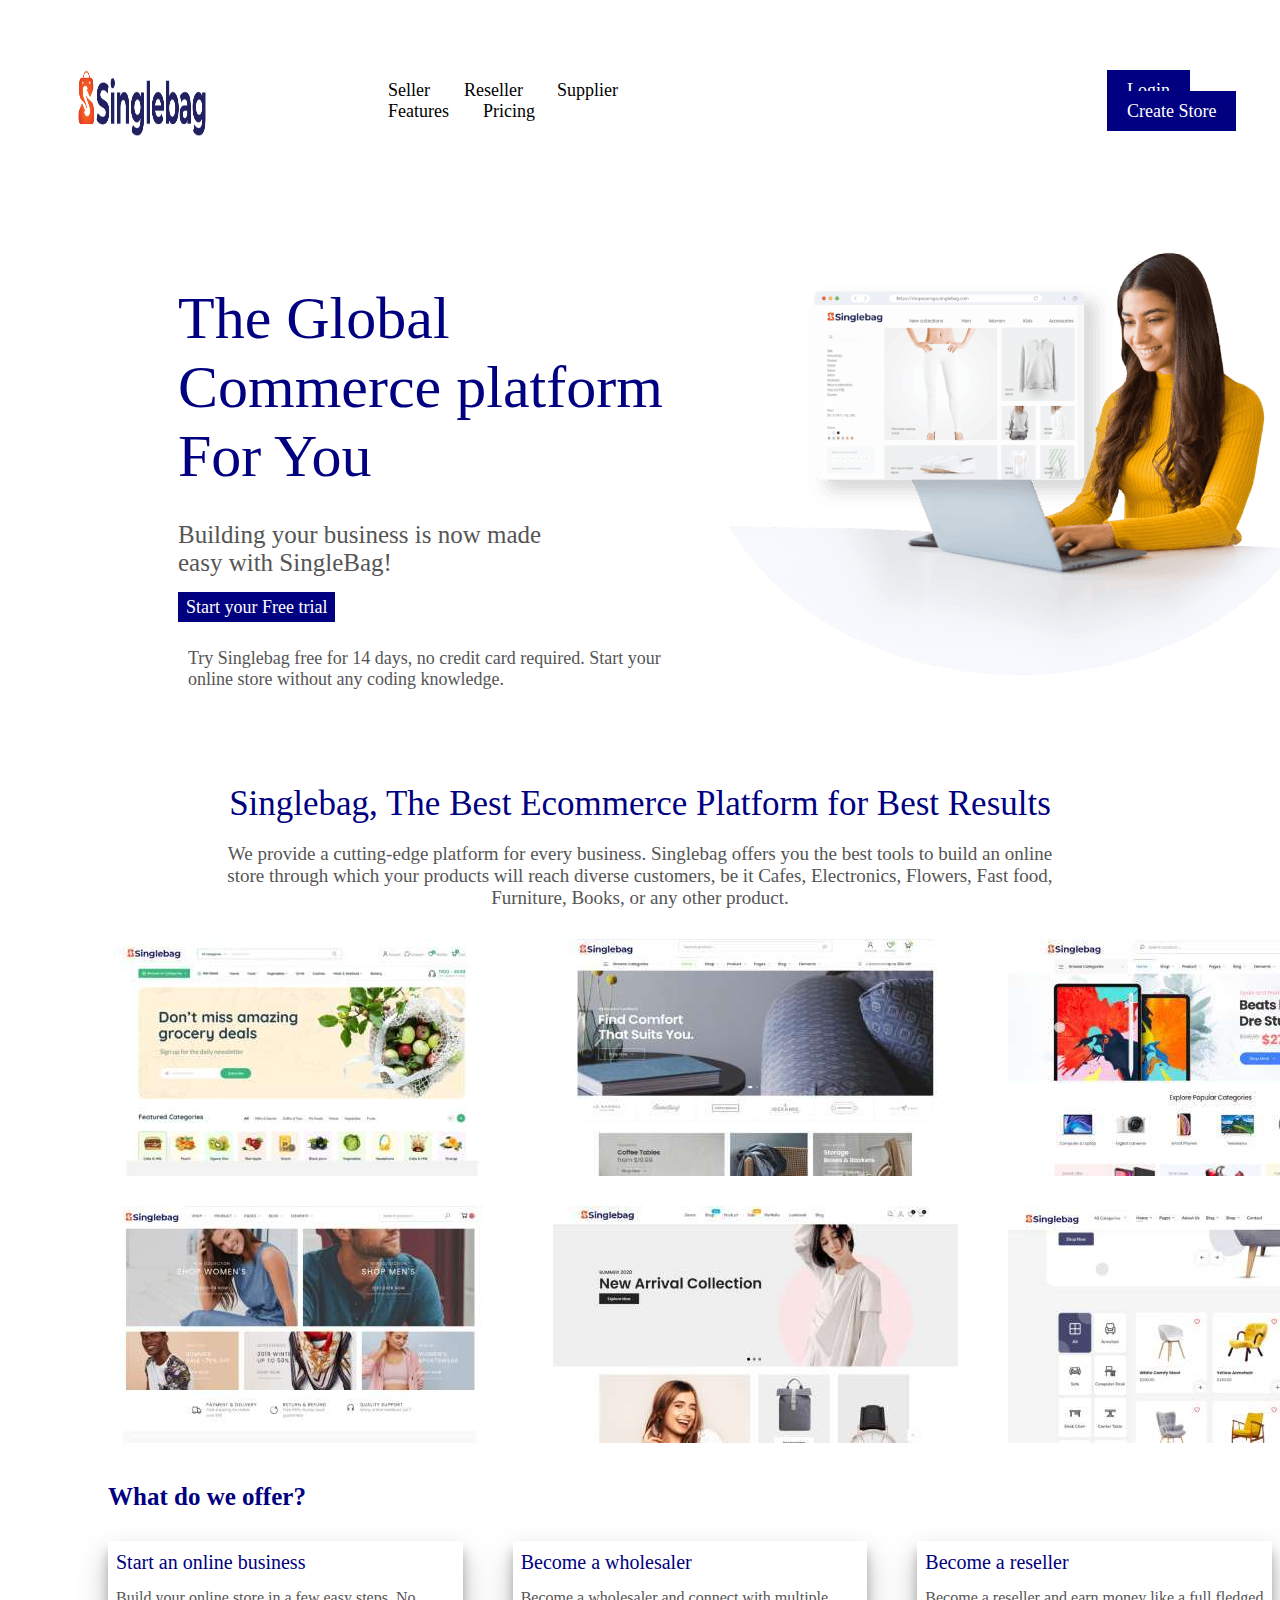
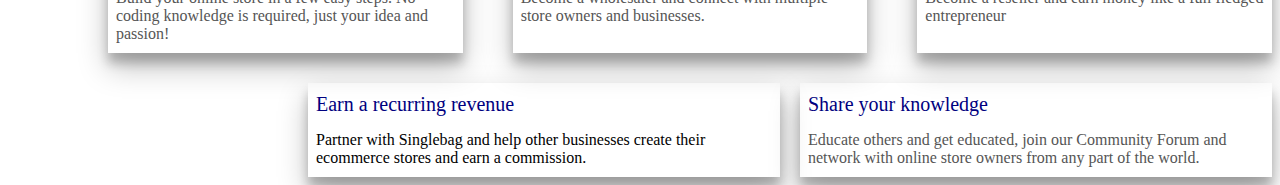
<file: index.html>
<!DOCTYPE html>
<html lang="en">

<head>
    <meta charset="UTF-8">
    <meta http-equiv="X-UA-Compatible" content="IE=edge">
    <meta name="viewport" content="width=device-width, initial-scale=1.0">
    <title>Document</title>
    <link rel="stylesheet" href="./style.css">
</head>

<body>
    <div class="container">
        <div class="menuSection">
            <div class="header"><img src="./Pictures/Singlebag-New-Logo (1).png" alt="logo"></div>
            <div class="MenuSec">
                <ul>
                    <li><a href="#">Seller</a></li>
                    <li><a href="#">Reseller</a></li>
                    <li><a href="#">Supplier</a></li>
                    <li><a href="#">Features</a></li>
                    <li><a href="#">Pricing</a></li>
                </ul>
            </div>
            <div class="btn-sec">
                <a href="./contents/login.html">Login</a>
                <a href="#">Create Store</a>
            </div>
        </div>
        <div class="body-sec">
            <div class="banner-img">
                <div class="left">
                    <div class="banner-head">The Global Commerce platform For You</div>
                    <div class="cont">Building your business is now made easy with SingleBag!</div>
                    <div class="btn-point"><a href="#">Start your Free trial</a></div>
                    <div class="foot">Try Singlebag free for 14 days, no credit card required. Start your online store
                        without any coding knowledge.</div>
                </div>
                <img src="./Pictures/Singlebag-Homepage-banner.png" alt="banner">
            </div>
        </div>
        <div class="content-sec">
            <div class="cont-head">Singlebag, The Best Ecommerce Platform for Best Results</div>
            <p>We provide a cutting-edge platform for every business. Singlebag offers you the best tools to build
                an online store through which your products will reach diverse customers, be it Cafes, Electronics,
                Flowers, Fast food, Furniture, Books, or any other product.</p>
            <div class="img-sec">
                <img src="./Pictures/Singlebag-Theme-1.jpg" alt="1">
                <img src="./Pictures/Singlebag-Theme-2.jpg" alt="2">
                <img src="./Pictures/Singlebag-Theme-3.jpg" alt="3">
            </div>
            <div class="imgsec-2">
                <img src="./Pictures/Singlebag-Theme-4.jpg" alt="4">
                <img src="./Pictures/Singlebag-Theme-5.jpg" alt="5">
                <img src="./Pictures/Singlebag-Theme-6.jpg" alt="6">
            </div>
            <div class="cont-footer">
                <div class="foot-head">What do we offer?</div>
            </div>
            <div class="collapse">
                <div class="sec">
                    <div class="sec-1">
                        <div class="head-1">Start an online business</div>
                        <div class="cont">Build your online store in a few easy steps. No coding knowledge is required,
                            just your idea and passion!</div>
                    </div>
                    <div class="sec-2">
                        <div class="head-2">Become a wholesaler</div>
                        <div class="cont">Become a wholesaler and connect with multiple store owners and businesses.
                        </div>
                    </div>
                    <div class="sec-3">
                        <div class="head-3">Become a reseller</div>
                        <div class="cont">Become a reseller and earn money like a full fledged entrepreneur</div>
                    </div>
                </div>
                <div class="sec2">
                    <div class="column-1">
                    <div class="head-4">Earn a recurring revenue</div>
                    <div class="cont1">Partner with Singlebag and help other businesses create their ecommerce stores
                        and earn a commission.</div>
                    </div>
                    <div class="column-2">
                        <div class="head-5">Share your knowledge</div>
                        <div class="cont2">Educate others and get educated, join our Community Forum and network with online store owners from any part of the world. </div>
                    </div>
                </div>

            </div>
        </div>
    </div>
</body>

</html>
</file>
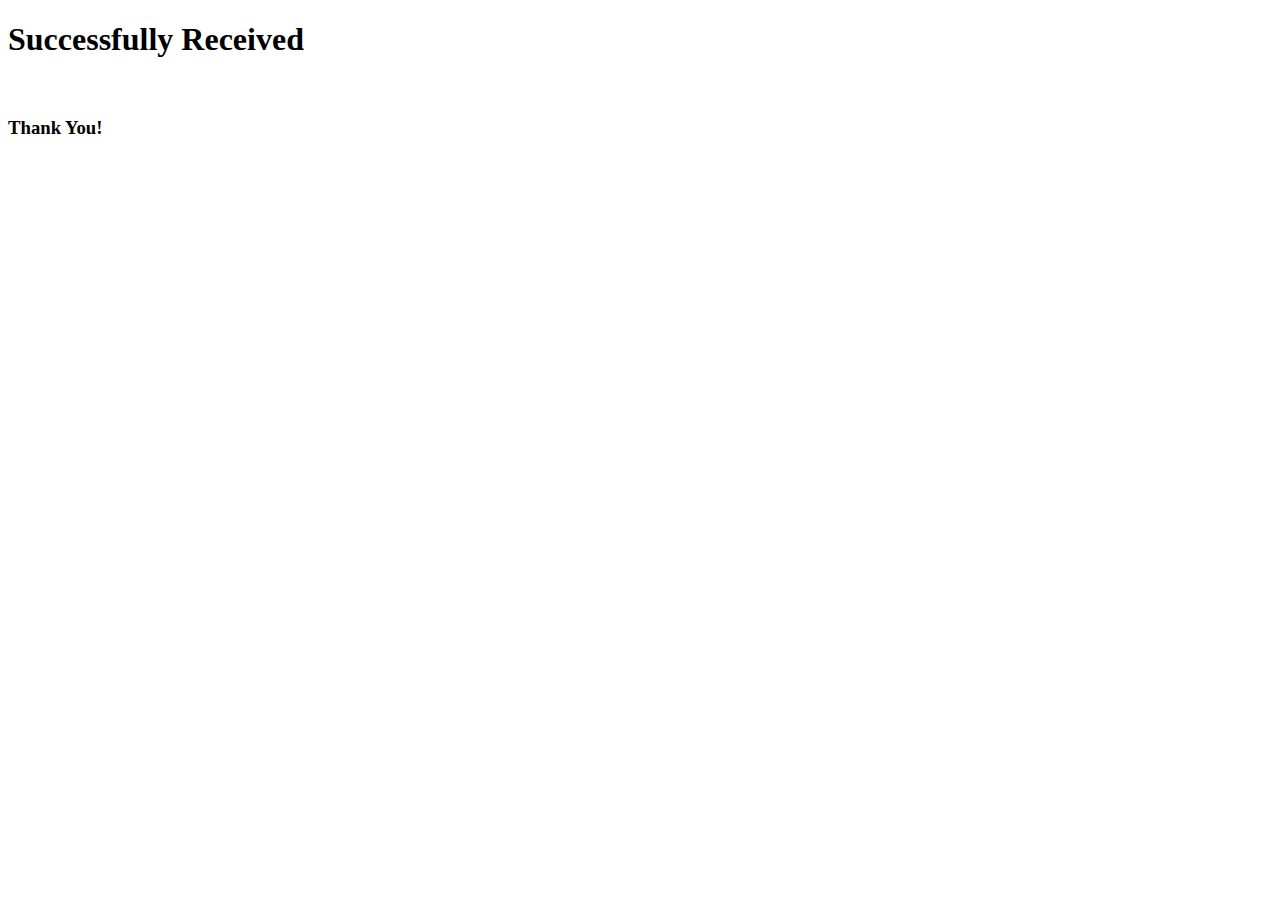
<file: action.html>
<!DOCTYPE html>
<html lang="en">
<head>
    <meta charset="UTF-8">
    <meta http-equiv="X-UA-Compatible" content="IE=edge">
    <meta name="viewport" content="width=device-width, initial-scale=1.0">
    <title>Document</title>
</head>
<body>
    <h1>Successfully Received</h1>
    <br>
    <h3>Thank You!</h3>
</body>
</html>
</file>
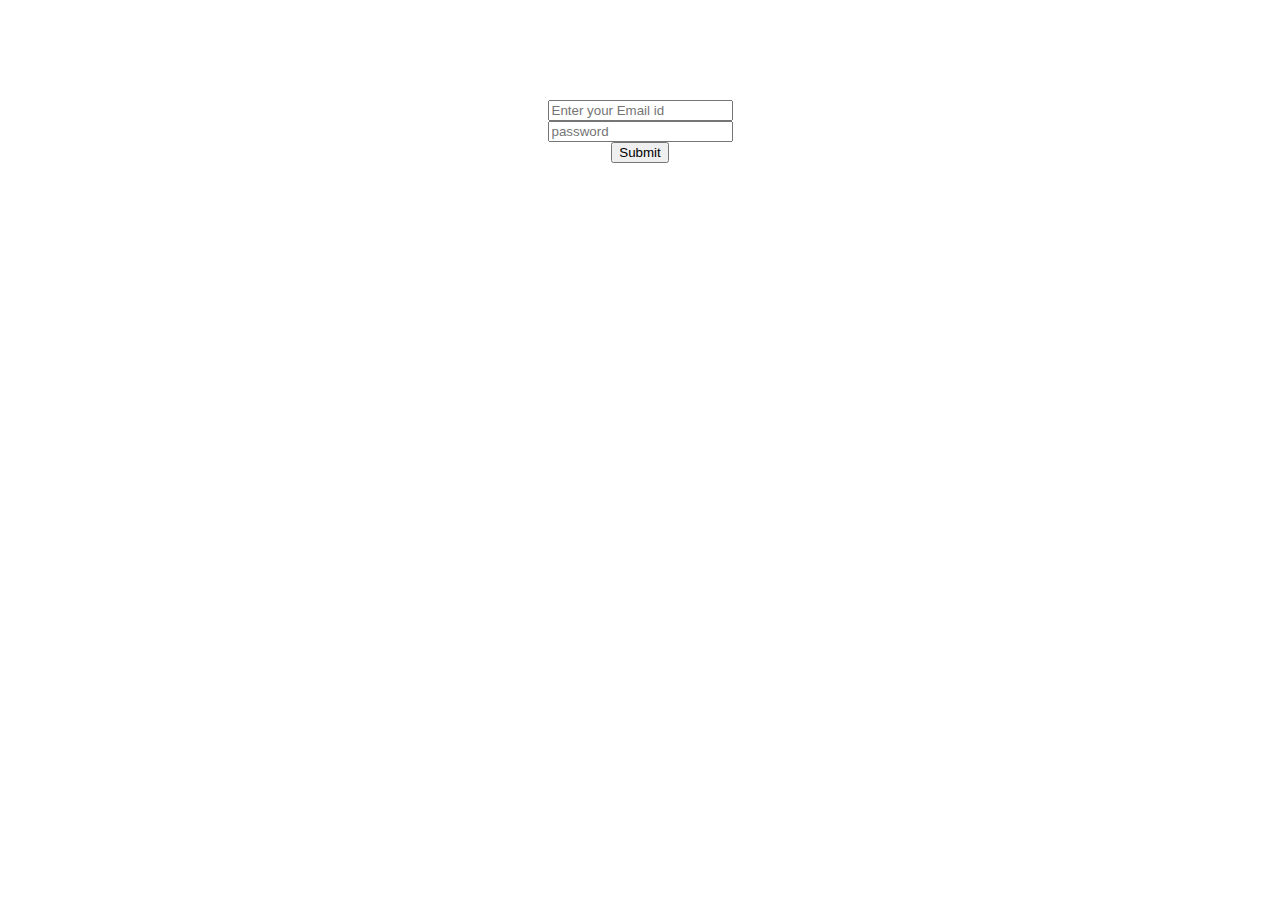
<file: login.html>
<!DOCTYPE html>
<html lang="en">
<head>
    <meta charset="UTF-8">
    <meta http-equiv="X-UA-Compatible" content="IE=edge">
    <meta name="viewport" content="width=device-width, initial-scale=1.0">
    <title>Document</title>
</head>
<body style="text-align: center;margin-top: 100px;">
    <form action="./action.html">
    <input type="email" placeholder="Enter your Email id"><br>
    <input type="password" placeholder="password"><br>
    <button>Submit</button>
    </form>
</body>
</html>
</file>
<file: style.css>
.container {
    width: 100%;
}
.menuSection {
    display:flex;
    margin-top: 30px;
}
.header img{
    margin-left: 60px;
    width: 150px;
    height: 150px;
    color: navy;
    animation-name: example;
    animation-duration: 5s;
}
@keyframes example {
    from{transform: rotate();}
    to{transform: rotate(360deg);}
}
.menuSection ul {
    margin-left: 100px;
    margin-top: 50px;
}
.menuSection ul li {
    display: inline-block;
    margin-left: 30px;
    color: #000000;
    font-size: 18px;
    text-decoration: none;
}
.menuSection a{
    text-decoration: none;
    color: #000000;
}
.btn-sec  {
    margin-left: 450px;
    margin-top: 50px;
}
.btn-sec a {
    margin-left: 20px;
    padding-top: 10px;
    padding-bottom: 10px;
    padding-left: 20px;
    padding-right: 20px;
    font-size: 18px;
    background-color: navy;
    color: #ffffff;
}
.btn-sec a:hover{
    background-color: orangered;
}
.menuSection ul li a:hover {
    color: orangered;
}
.banner-img {
    margin-top: 30px;
    display: flex;
}
.body-sec .banner-head{
    margin-top: 70px;
    font-size: 60px;
    color: navy;
    width: 500px;
    margin-left: 170px;
    margin-bottom: 30px;
}
.left .cont{
    margin-left: 170px;
    font-size: 25px;
    color: #555;
    width: 400px;
    margin-bottom: 20px;
}
.left .btn-point a {
    margin-left: 170px;
    color: #ffffff;
    background-color: navy;
    display: inline;
    font-size: 18px;
    padding-top: 5px;
    padding-bottom: 5px;
    padding-left: 8px;
    padding-right: 8px;
    margin-bottom: 20px;
    text-decoration: none;
}
.left .foot {
    margin-top: 30px;
    margin-left: 180px;
    width: 480px;
    font-size: 18px;
    color: #555;
}
.content-sec {
    margin-top: 70px;
}
.content-sec .cont-head {
    font-size: 35px;
    font-weight: 500;
    color: navy;
    text-align: center;
}
.content-sec p {
    color: #555; 
    font-size: 19px;
    margin-left: 200px;
    margin-right: 200px;
    text-align: center;
}
.img-sec {
    display: flex;
    margin-left: 40px;
    margin-top: 30px;
}
.img-sec img {
    margin-left: 50px;
}
.img-sec img:hover {
    box-shadow:  rgba(0, 0, 0, 0.25) 0px 14px 28px, rgba(0, 0, 0, 0.22) 0px 10px 10px; 
}
.imgsec-2 {
    display: flex;
    margin-left: 40px;
    margin-top: 30px;
}
.imgsec-2 img {
    margin-left: 50px;
}
.imgsec-2 img:hover {
    box-shadow:  rgba(0, 0, 0, 0.25) 0px 14px 28px, rgba(0, 0, 0, 0.22) 0px 10px 10px; 
}
.cont-footer {
    margin-top: 40px;
}
.cont-footer .foot-head {
    margin-left: 100px;
    color: navy;
    font-size: 25px;
    font-weight: bold;
    margin-bottom: 30px;
}
.collapse .sec {
    display: flex;
}
.sec-1 {
    margin-left: 100px;
    width: 400px;
    box-shadow: rgba(0, 0, 0, 0.25) 0px 14px 28px, rgba(0, 0, 0, 0.22) 0px 10px 10px;
    padding-left: 8px;
    padding-top: 10px;
    padding-bottom: 10px;
    padding-right: 8px;
}
 .head-1 {
    color: navy;
    font-size: 20px;
    margin-bottom: 15px;
}
.sec-1 .cont {
    color: #555;
    font-size: 16px;
}
.sec-2 {
    margin-left: 50px;
    width: 400px;
    box-shadow: rgba(0, 0, 0, 0.25) 0px 14px 28px, rgba(0, 0, 0, 0.22) 0px 10px 10px;
    padding-left: 8px;
    padding-top: 10px;
    padding-bottom: 10px;
    padding-right: 8px;
}
 .head-2 {
    color: navy;
    font-size: 20px;
    margin-bottom: 15px;
}
.sec-2 .cont {
    color: #555;
    font-size: 16px;
}
.sec-3 {
    margin-left: 50px;
    width: 400px;
    box-shadow: rgba(0, 0, 0, 0.25) 0px 14px 28px, rgba(0, 0, 0, 0.22) 0px 10px 10px;
    padding-left: 8px;
    padding-top: 10px;
    padding-bottom: 10px;
    padding-right: 8px;
}
 .head-3 {
    color: navy;
    font-size: 20px;
    margin-bottom: 15px;
}
.sec-3 .cont {
    color: #555;
    font-size: 16px;
}
.collapse .sec2 {
    display: flex;
    margin-top: 30px;
    margin-left: 100px;
}
.head-4 {
    color: navy;
    font-size: 20px;
    margin-bottom: 15px;
}
.head-5 {
    color: navy;
    font-size: 20px;
    margin-bottom: 15px;
}
.column-1 {
    width: 500px;
    margin-left: 200px;box-shadow: rgba(0, 0, 0, 0.25) 0px 14px 28px, rgba(0, 0, 0, 0.22) 0px 10px 10px;
    padding-left: 8px;
    padding-top: 10px;
    padding-bottom: 10px;
    padding-right: 8px;
}
.column1 .cont1 {
    color: #555;
    font-size: 16px;
}
.column-2{
    width: 500px;
    margin-left: 20px;
    box-shadow: rgba(0, 0, 0, 0.25) 0px 14px 28px, rgba(0, 0, 0, 0.22) 0px 10px 10px;
    padding-left: 8px;
    padding-top: 10px;
    padding-bottom: 10px;
    padding-right: 8px;
}
.column-2 .cont2 {
    color: #555;
    font-size: 16px;
}
</file>
